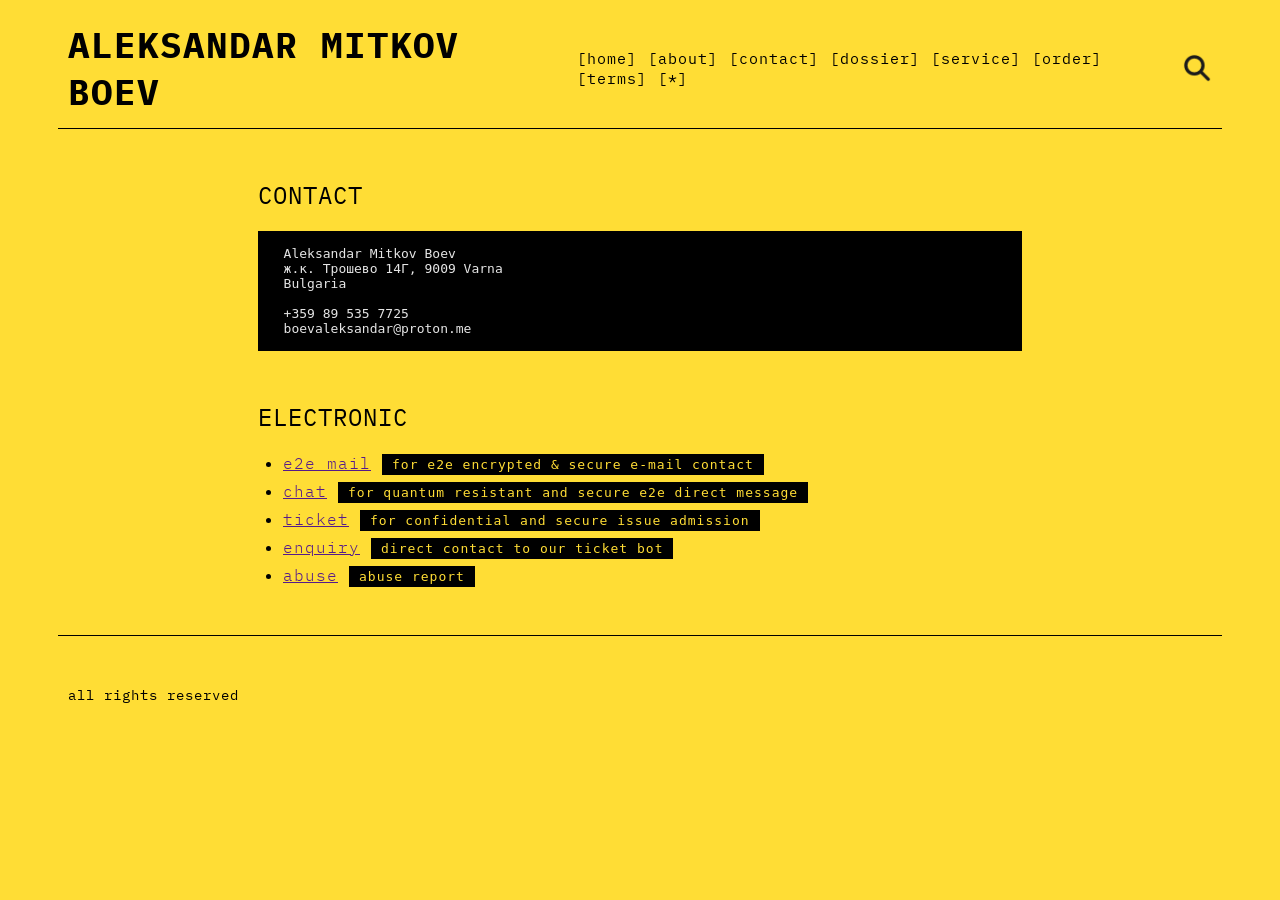
<file: contact.html>
<!DOCTYPE html>
<html lang="en">
    <head>
        <meta charset="UTF-8">
        <meta name="viewport" content="width=device-width, initial-scale=1.0">
        <title>Document</title>
        <link rel="stylesheet" href="./assets/css/style.css">
    </head>
    <body>
        <header>
            <div class="header-item logo">
                <span class="logo-text">Aleksandar Mitkov Boev</span>
            </div>
            <nav class "header-item">
                <ul>
                    <li class="nav-item"><a href="./index.html">[home]</a></li>
                    <li class="nav-item"><a href="./about.html">[about]</a></li>
                    <li class="nav-item"><a href="./contact.html">[contact]</a></li>
                    <li class="nav-item"><a href="./projects.html">[dossier]</a></li>
                    <li class="nav-item"><a href="">[service]</a></li>
                    <li class="nav-item"><a href="">[order]</a></li>
                    <li class="nav-item"><a href="">[terms]</a></li>
                    <li class="nav-item"><a href="">[*]</a></li>
                </ul>
                <img src="./assets/img/search.png" alt="search" class="nav-item search">
            </nav>
        </header>

        <div class="main">
            <div class="main-item main-project">
                <h2>
                    contact
                </h2>
                <pre>
                    <code>
Aleksandar Mitkov Boev 
ж.к. Трошево 14Г, 9009 Varna
Bulgaria

+359 89 535 7725
boevaleksandar@proton.me</code>
                </pre>
            </div>
            <div class="main-item main-project">
                <h2>
                    electronic
                </h2>
                <ul>
                    <li><a href="">e2e mail</a> <code>for e2e encrypted & secure e-mail contact</code></li>
                    <li><a href="">chat</a> <code>for quantum resistant and secure e2e direct message</code></li>
                    <li><a href="">ticket</a> <code>for confidential and secure issue admission</code></li>
                    <li><a href="">enquiry</a> <code>direct contact to our ticket bot</code></li>
                    <li><a href="">abuse</a> <code>abuse report</code></li>
                </ul>
            </div>
        </div>

        <footer>
            all rights reserved
        </footer>
        <script src="./assets/js/app.js"></script>
    </body>
</html>
</file>
<file: assets/css/style.css>
@import url('https://fonts.googleapis.com/css2?family=IBM+Plex+Mono:ital,wght@0,100;0,200;0,300;0,400;0,500;0,600;0,700;1,100;1,200;1,300;1,400;1,500;1,600;1,700&family=Space+Mono:ital,wght@0,400;0,700;1,400;1,700&display=swap');
body {
    background: #ffdd35;
    color: #000;
    font-family: "IBM Plex Mono", monospace;
    letter-spacing: .0625em;
}
code, pre {
    background-color: #000;
}

code {
    height: max-content;
    color: #ffdd35;
    padding: 3px 10px;
}
pre {
    margin-top: 20px;
    padding: 0 1.6rem;
}
pre code {
    letter-spacing: 0;
    color: #e5e5e5!important;
    padding: 0;
    height: max-content;
}

/* HEADER */
header {
    display: flex;
    flex-direction: row;
    justify-content: space-between;
    align-items: center;
    border-bottom: 1px solid #000;
}
header a {
    text-decoration: none;
    color: inherit;
}
header,
footer {
    max-width: 100%;
    height: 100px;
    margin: 0 50px;
    padding: 10px;
}

header .logo {
    display: flex;
    align-items: center;
    justify-content: space-between;
}

header .logo .logo-text {
    text-transform: uppercase;
    font-weight: 900;
    font-size: 36px;
}

header .logo img {
    height: 100px;
    margin-right: 50px;
}

header nav {
    font-size: 16px;
    display: flex;
    flex-direction: row;
    align-items: center;
}
header nav ul li{
    font-size: 15px !important;
    letter-spacing: 1;
    display: inline;
}

header nav img {
    max-height: 30px;
    margin-left: 10px;
} 

/* MAIN */
.main {
    font-weight: 300;
    max-width: 100%;
    margin: 0 250px;
    border-collapse: collapse;
}
.main .main-item {
    margin-top: 50px;
    max-width: 100%
}
.main ul {
    margin: 0 25px 0 25px!important;
    padding: 0;
}
.main ul li{
    margin: 8px 0;
}
.main h2 {
    font-weight: normal;
    text-transform: uppercase;
}

.main .wrapper{
    display: flex;
    flex-direction: row;
    align-items: flex-start;
    gap: 2rem;
}

.main .wrapper .main-content{
    display: flex;
    flex-direction: column;
    gap: 1.5rem;
    flex: 1;
}

.main .wrapper .profile { 
    margin-top: 50px;
    max-width: 300px;
    width: 100%;
    height: auto;
}
.main .main-work table {
    width: 100%;
    border-collapse: collapse;
}

.main .main-work table td,
.main .main-work table th {
    border: 2px solid #000;
    padding: 1rem;
    text-align: left;
}

.main .main-work table td ul {
    margin: 0;
    padding: 0;
    list-style: none;
}

.main .main-work table th:first-child,
.main .main-work table td:first-child {
    border-left: none;
}

.main .main-work table th:last-child,
.main .main-work table td:last-child {
   border-right: none;
}

.main .main-work table th {
    font-weight: bold;
    font-size: 1.1rem;
    color: #000;
    border-top: 0;
}

.main .main-work table tr:last-child td {
    border-bottom: 0;
}


footer {
    margin: 50px;
    padding: 50px 10px;
    font-size: 14px;
    border-top: 1px solid #000;
}
</file>
